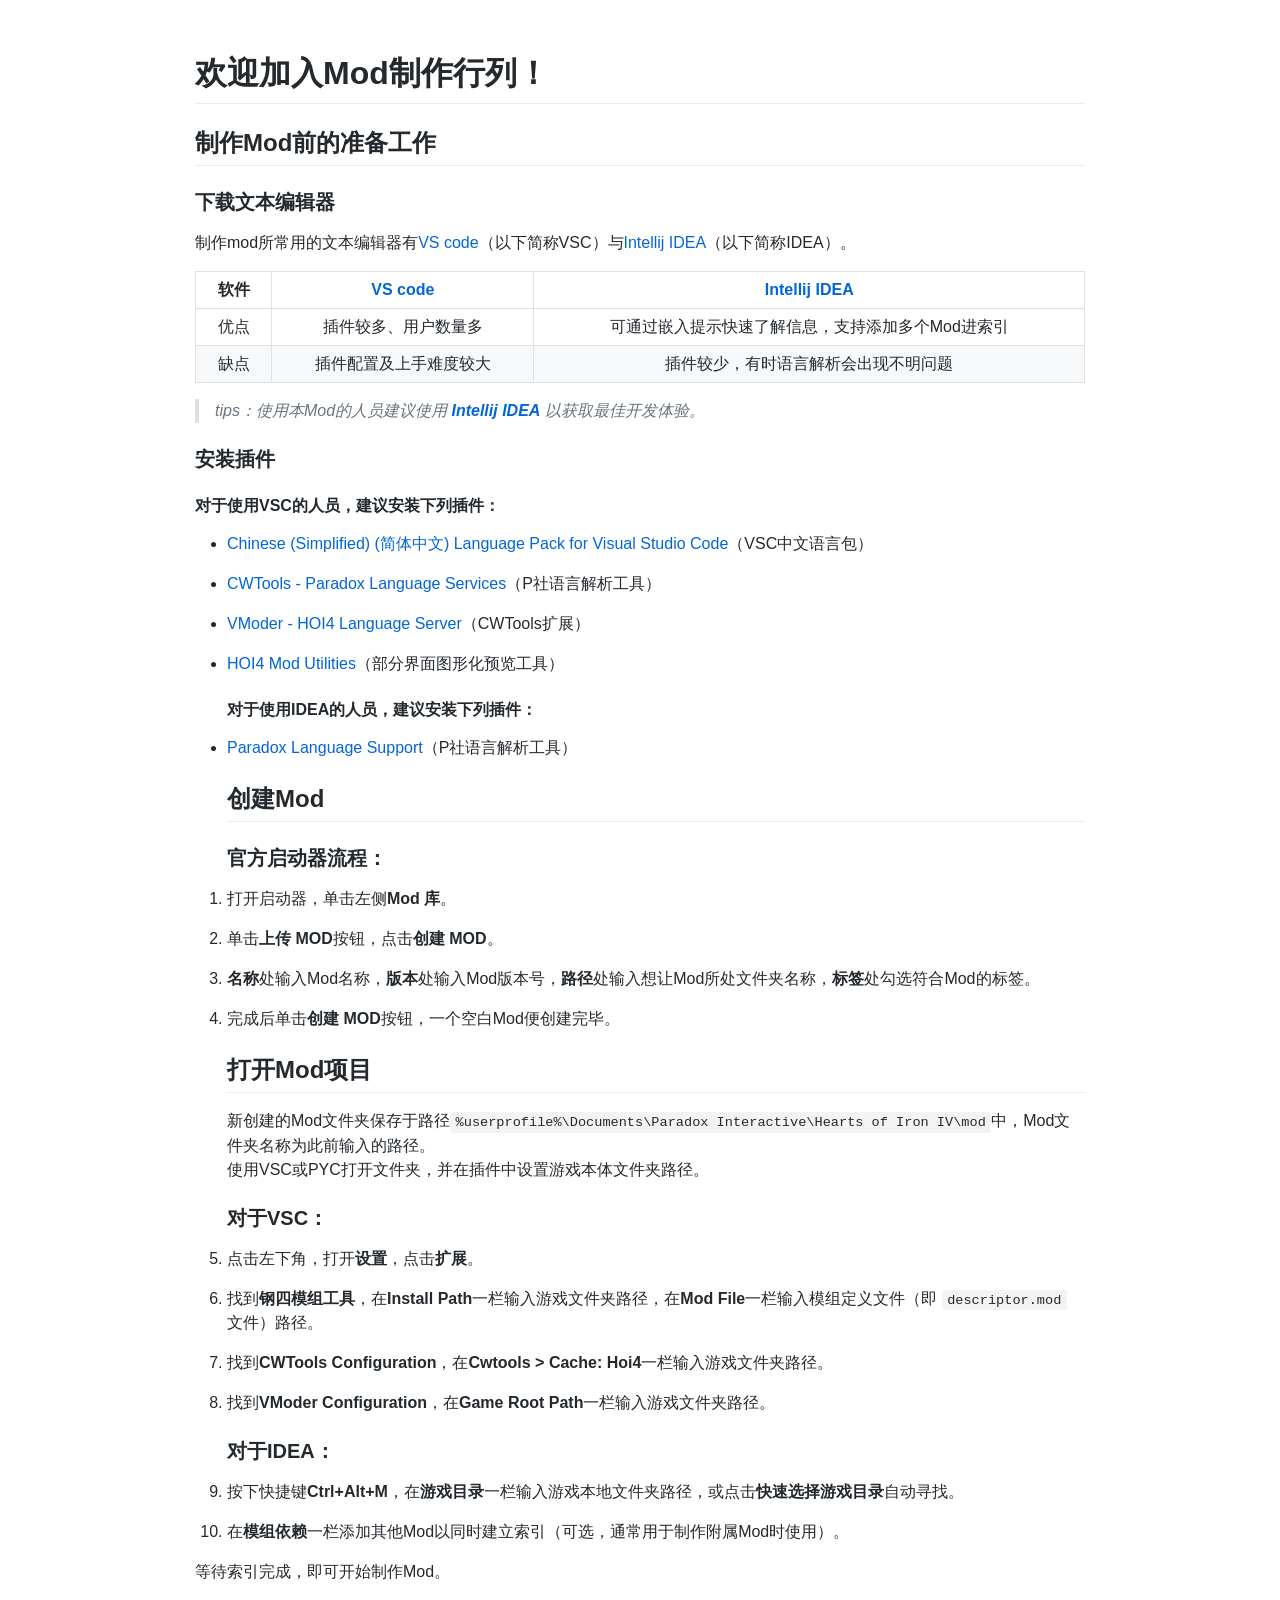
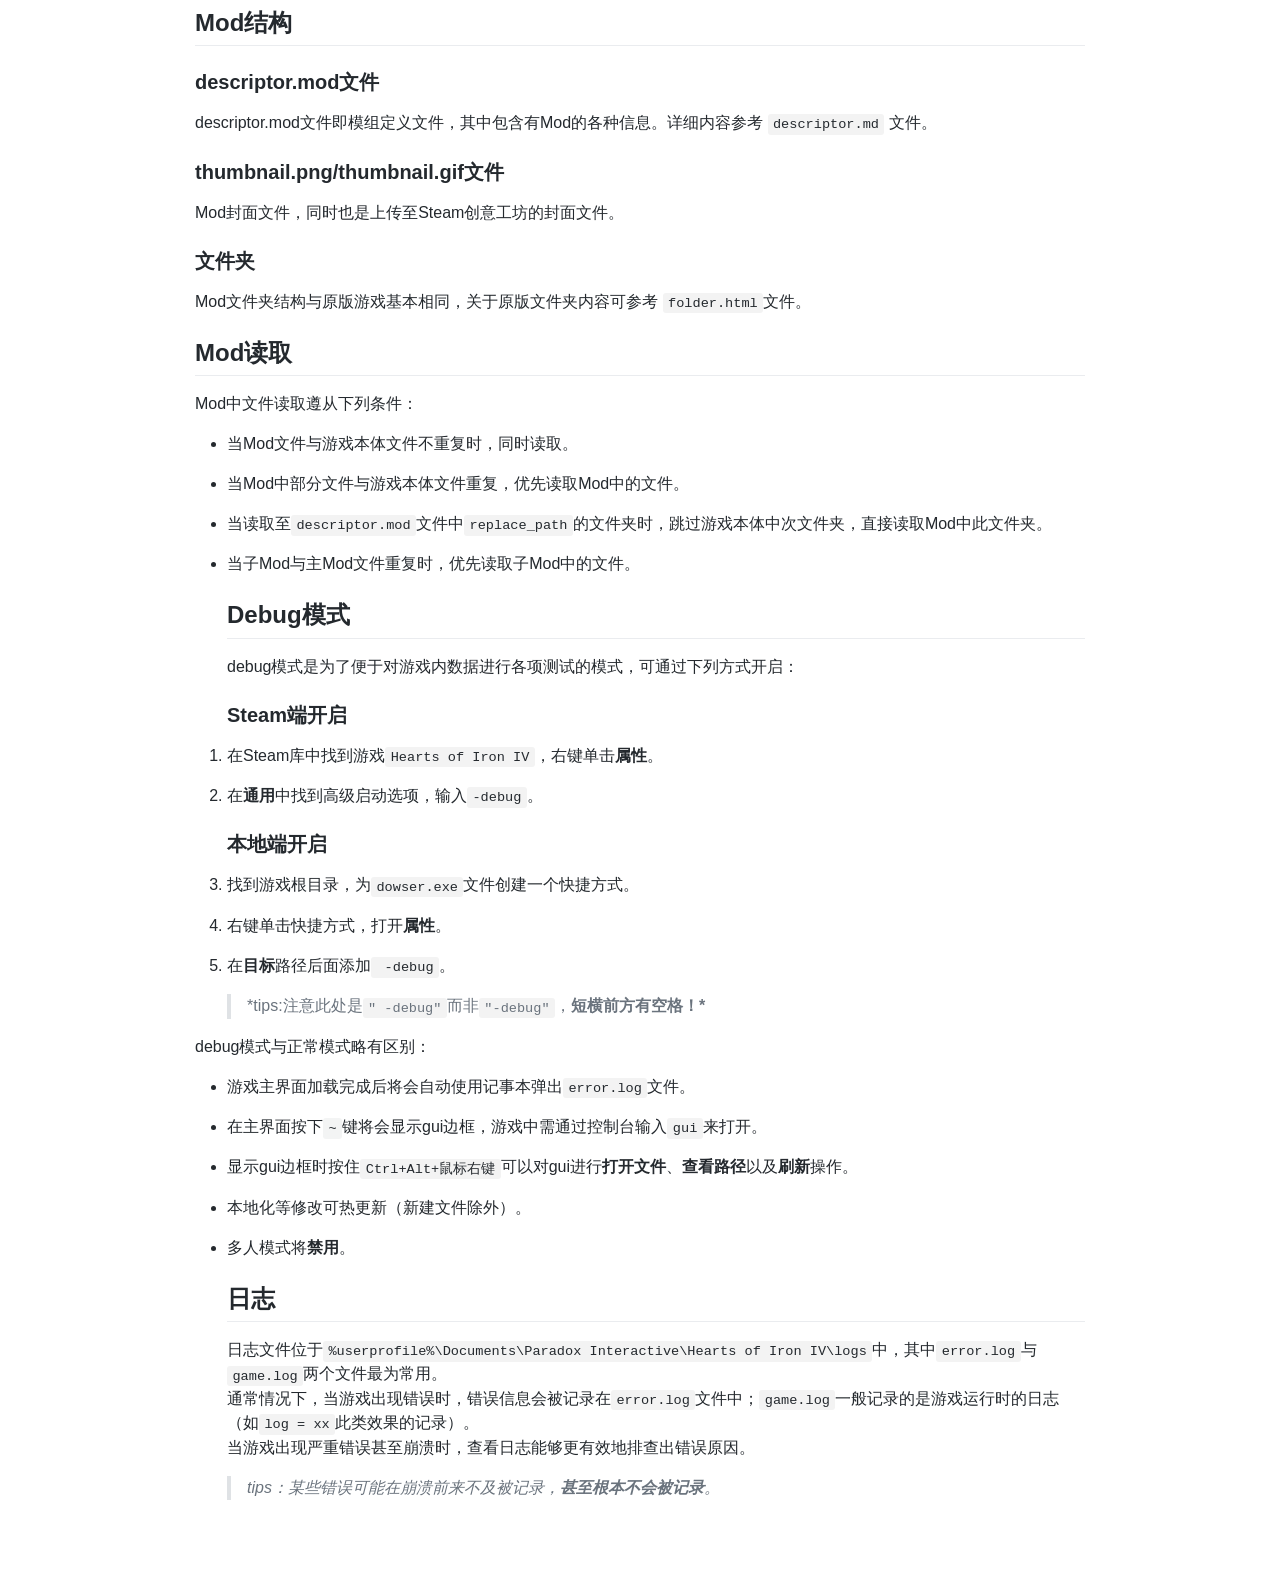
<file: documentation/before_start/index.html>
<!DOCTYPE html>
<html>
<head>
  <meta charset="UTF-8">
  <meta name="viewport" content="width=device-width, initial-scale=1">
  <title>index</title>
  <style>
  @font-face {
  font-family: octicons-link;
  src: url([data-uri]) format('woff');
}

.markdown-body .octicon {
  display: inline-block;
  fill: currentColor;
  vertical-align: text-bottom;
}

.markdown-body .anchor {
  float: left;
  line-height: 1;
  margin-left: -20px;
  padding-right: 4px;
}

.markdown-body .anchor:focus {
  outline: none;
}

.markdown-body h1 .octicon-link,
.markdown-body h2 .octicon-link,
.markdown-body h3 .octicon-link,
.markdown-body h4 .octicon-link,
.markdown-body h5 .octicon-link,
.markdown-body h6 .octicon-link {
  color: #1b1f23;
  vertical-align: middle;
  visibility: hidden;
}

.markdown-body h1:hover .anchor,
.markdown-body h2:hover .anchor,
.markdown-body h3:hover .anchor,
.markdown-body h4:hover .anchor,
.markdown-body h5:hover .anchor,
.markdown-body h6:hover .anchor {
  text-decoration: none;
}

.markdown-body h1:hover .anchor .octicon-link,
.markdown-body h2:hover .anchor .octicon-link,
.markdown-body h3:hover .anchor .octicon-link,
.markdown-body h4:hover .anchor .octicon-link,
.markdown-body h5:hover .anchor .octicon-link,
.markdown-body h6:hover .anchor .octicon-link {
  visibility: visible;
}

.markdown-body {
  -ms-text-size-adjust: 100%;
  -webkit-text-size-adjust: 100%;
  color: #24292e;
  line-height: 1.5;
  font-family: -apple-system,BlinkMacSystemFont,Segoe UI,Helvetica,Arial,sans-serif,Apple Color Emoji,Segoe UI Emoji,Segoe UI Symbol;
  font-size: 16px;
  line-height: 1.5;
  word-wrap: break-word;
}

.markdown-body .pl-c {
  color: #6a737d;
}

.markdown-body .pl-c1,
.markdown-body .pl-s .pl-v {
  color: #005cc5;
}

.markdown-body .pl-e,
.markdown-body .pl-en {
  color: #6f42c1;
}

.markdown-body .pl-s .pl-s1,
.markdown-body .pl-smi {
  color: #24292e;
}

.markdown-body .pl-ent {
  color: #22863a;
}

.markdown-body .pl-k {
  color: #d73a49;
}

.markdown-body .pl-pds,
.markdown-body .pl-s,
.markdown-body .pl-s .pl-pse .pl-s1,
.markdown-body .pl-sr,
.markdown-body .pl-sr .pl-cce,
.markdown-body .pl-sr .pl-sra,
.markdown-body .pl-sr .pl-sre {
  color: #032f62;
}

.markdown-body .pl-smw,
.markdown-body .pl-v {
  color: #e36209;
}

.markdown-body .pl-bu {
  color: #b31d28;
}

.markdown-body .pl-ii {
  background-color: #b31d28;
  color: #fafbfc;
}

.markdown-body .pl-c2 {
  background-color: #d73a49;
  color: #fafbfc;
}

.markdown-body .pl-c2:before {
  content: "^M";
}

.markdown-body .pl-sr .pl-cce {
  color: #22863a;
  font-weight: 700;
}

.markdown-body .pl-ml {
  color: #735c0f;
}

.markdown-body .pl-mh,
.markdown-body .pl-mh .pl-en,
.markdown-body .pl-ms {
  color: #005cc5;
  font-weight: 700;
}

.markdown-body .pl-mi {
  color: #24292e;
  font-style: italic;
}

.markdown-body .pl-mb {
  color: #24292e;
  font-weight: 700;
}

.markdown-body .pl-md {
  background-color: #ffeef0;
  color: #b31d28;
}

.markdown-body .pl-mi1 {
  background-color: #f0fff4;
  color: #22863a;
}

.markdown-body .pl-mc {
  background-color: #ffebda;
  color: #e36209;
}

.markdown-body .pl-mi2 {
  background-color: #005cc5;
  color: #f6f8fa;
}

.markdown-body .pl-mdr {
  color: #6f42c1;
  font-weight: 700;
}

.markdown-body .pl-ba {
  color: #586069;
}

.markdown-body .pl-sg {
  color: #959da5;
}

.markdown-body .pl-corl {
  color: #032f62;
  text-decoration: underline;
}

.markdown-body details {
  display: block;
}

.markdown-body summary {
  display: list-item;
}

.markdown-body a {
  background-color: transparent;
}

.markdown-body a:active,
.markdown-body a:hover {
  outline-width: 0;
}

.markdown-body strong {
  font-weight: inherit;
  font-weight: bolder;
}

.markdown-body h1 {
  font-size: 2em;
  margin: .67em 0;
}

.markdown-body img {
  border-style: none;
}

.markdown-body code,
.markdown-body kbd,
.markdown-body pre {
  font-family: monospace,monospace;
  font-size: 1em;
}

.markdown-body hr {
  box-sizing: content-box;
  height: 0;
  overflow: visible;
}

.markdown-body input {
  font: inherit;
  margin: 0;
}

.markdown-body input {
  overflow: visible;
}

.markdown-body [type=checkbox] {
  box-sizing: border-box;
  padding: 0;
}

.markdown-body * {
  box-sizing: border-box;
}

.markdown-body input {
  font-family: inherit;
  font-size: inherit;
  line-height: inherit;
}

.markdown-body a {
  color: #0366d6;
  text-decoration: none;
}

.markdown-body a:hover {
  text-decoration: underline;
}

.markdown-body strong {
  font-weight: 600;
}

.markdown-body hr {
  background: transparent;
  border: 0;
  border-bottom: 1px solid #dfe2e5;
  height: 0;
  margin: 15px 0;
  overflow: hidden;
}

.markdown-body hr:before {
  content: "";
  display: table;
}

.markdown-body hr:after {
  clear: both;
  content: "";
  display: table;
}

.markdown-body table {
  border-collapse: collapse;
  border-spacing: 0;
}

.markdown-body td,
.markdown-body th {
  padding: 0;
}

.markdown-body details summary {
  cursor: pointer;
}

.markdown-body h1,
.markdown-body h2,
.markdown-body h3,
.markdown-body h4,
.markdown-body h5,
.markdown-body h6 {
  margin-bottom: 0;
  margin-top: 0;
}

.markdown-body h1 {
  font-size: 32px;
}

.markdown-body h1,
.markdown-body h2 {
  font-weight: 600;
}

.markdown-body h2 {
  font-size: 24px;
}

.markdown-body h3 {
  font-size: 20px;
}

.markdown-body h3,
.markdown-body h4 {
  font-weight: 600;
}

.markdown-body h4 {
  font-size: 16px;
}

.markdown-body h5 {
  font-size: 14px;
}

.markdown-body h5,
.markdown-body h6 {
  font-weight: 600;
}

.markdown-body h6 {
  font-size: 12px;
}

.markdown-body p {
  margin-bottom: 10px;
  margin-top: 0;
}

.markdown-body blockquote {
  margin: 0;
}

.markdown-body ol,
.markdown-body ul {
  margin-bottom: 0;
  margin-top: 0;
  padding-left: 0;
}

.markdown-body ol ol,
.markdown-body ul ol {
  list-style-type: lower-roman;
}

.markdown-body ol ol ol,
.markdown-body ol ul ol,
.markdown-body ul ol ol,
.markdown-body ul ul ol {
  list-style-type: lower-alpha;
}

.markdown-body dd {
  margin-left: 0;
}

.markdown-body code,
.markdown-body pre {
  font-family: SFMono-Regular,Consolas,Liberation Mono,Menlo,Courier,monospace;
  font-size: 12px;
}

.markdown-body pre {
  margin-bottom: 0;
  margin-top: 0;
}

.markdown-body input::-webkit-inner-spin-button,
.markdown-body input::-webkit-outer-spin-button {
  -webkit-appearance: none;
  appearance: none;
  margin: 0;
}

.markdown-body .border {
  border: 1px solid #e1e4e8!important;
}

.markdown-body .border-0 {
  border: 0!important;
}

.markdown-body .border-bottom {
  border-bottom: 1px solid #e1e4e8!important;
}

.markdown-body .rounded-1 {
  border-radius: 3px!important;
}

.markdown-body .bg-white {
  background-color: #fff!important;
}

.markdown-body .bg-gray-light {
  background-color: #fafbfc!important;
}

.markdown-body .text-gray-light {
  color: #6a737d!important;
}

.markdown-body .mb-0 {
  margin-bottom: 0!important;
}

.markdown-body .my-2 {
  margin-bottom: 8px!important;
  margin-top: 8px!important;
}

.markdown-body .pl-0 {
  padding-left: 0!important;
}

.markdown-body .py-0 {
  padding-bottom: 0!important;
  padding-top: 0!important;
}

.markdown-body .pl-1 {
  padding-left: 4px!important;
}

.markdown-body .pl-2 {
  padding-left: 8px!important;
}

.markdown-body .py-2 {
  padding-bottom: 8px!important;
  padding-top: 8px!important;
}

.markdown-body .pl-3,
.markdown-body .px-3 {
  padding-left: 16px!important;
}

.markdown-body .px-3 {
  padding-right: 16px!important;
}

.markdown-body .pl-4 {
  padding-left: 24px!important;
}

.markdown-body .pl-5 {
  padding-left: 32px!important;
}

.markdown-body .pl-6 {
  padding-left: 40px!important;
}

.markdown-body .f6 {
  font-size: 12px!important;
}

.markdown-body .lh-condensed {
  line-height: 1.25!important;
}

.markdown-body .text-bold {
  font-weight: 600!important;
}

.markdown-body:before {
  content: "";
  display: table;
}

.markdown-body:after {
  clear: both;
  content: "";
  display: table;
}

.markdown-body>:first-child {
  margin-top: 0!important;
}

.markdown-body>:last-child {
  margin-bottom: 0!important;
}

.markdown-body a:not([href]) {
  color: inherit;
  text-decoration: none;
}

.markdown-body blockquote,
.markdown-body dl,
.markdown-body ol,
.markdown-body p,
.markdown-body pre,
.markdown-body table,
.markdown-body ul {
  margin-bottom: 16px;
  margin-top: 0;
}

.markdown-body hr {
  background-color: #e1e4e8;
  border: 0;
  height: .25em;
  margin: 24px 0;
  padding: 0;
}

.markdown-body blockquote {
  border-left: .25em solid #dfe2e5;
  color: #6a737d;
  padding: 0 1em;
}

.markdown-body blockquote>:first-child {
  margin-top: 0;
}

.markdown-body blockquote>:last-child {
  margin-bottom: 0;
}

.markdown-body kbd {
  background-color: #fafbfc;
  border: 1px solid #c6cbd1;
  border-bottom-color: #959da5;
  border-radius: 3px;
  box-shadow: inset 0 -1px 0 #959da5;
  color: #444d56;
  display: inline-block;
  font-size: 11px;
  line-height: 10px;
  padding: 3px 5px;
  vertical-align: middle;
}

.markdown-body h1,
.markdown-body h2,
.markdown-body h3,
.markdown-body h4,
.markdown-body h5,
.markdown-body h6 {
  font-weight: 600;
  line-height: 1.25;
  margin-bottom: 16px;
  margin-top: 24px;
}

.markdown-body h1 {
  font-size: 2em;
}

.markdown-body h1,
.markdown-body h2 {
  border-bottom: 1px solid #eaecef;
  padding-bottom: .3em;
}

.markdown-body h2 {
  font-size: 1.5em;
}

.markdown-body h3 {
  font-size: 1.25em;
}

.markdown-body h4 {
  font-size: 1em;
}

.markdown-body h5 {
  font-size: .875em;
}

.markdown-body h6 {
  color: #6a737d;
  font-size: .85em;
}

.markdown-body ol,
.markdown-body ul {
  padding-left: 2em;
}

.markdown-body ol ol,
.markdown-body ol ul,
.markdown-body ul ol,
.markdown-body ul ul {
  margin-bottom: 0;
  margin-top: 0;
}

.markdown-body li {
  word-wrap: break-all;
}

.markdown-body li>p {
  margin-top: 16px;
}

.markdown-body li+li {
  margin-top: .25em;
}

.markdown-body dl {
  padding: 0;
}

.markdown-body dl dt {
  font-size: 1em;
  font-style: italic;
  font-weight: 600;
  margin-top: 16px;
  padding: 0;
}

.markdown-body dl dd {
  margin-bottom: 16px;
  padding: 0 16px;
}

.markdown-body table {
  display: block;
  overflow: auto;
  width: 100%;
}

.markdown-body table th {
  font-weight: 600;
}

.markdown-body table td,
.markdown-body table th {
  border: 1px solid #dfe2e5;
  padding: 6px 13px;
}

.markdown-body table tr {
  background-color: #fff;
  border-top: 1px solid #c6cbd1;
}

.markdown-body table tr:nth-child(2n) {
  background-color: #f6f8fa;
}

.markdown-body img {
  background-color: #fff;
  box-sizing: content-box;
  max-width: 100%;
}

.markdown-body img[align=right] {
  padding-left: 20px;
}

.markdown-body img[align=left] {
  padding-right: 20px;
}

.markdown-body code {
  background-color: rgba(27,31,35,.05);
  border-radius: 3px;
  font-size: 85%;
  margin: 0;
  padding: .2em .4em;
}

.markdown-body pre {
  word-wrap: normal;
}

.markdown-body pre>code {
  background: transparent;
  border: 0;
  font-size: 100%;
  margin: 0;
  padding: 0;
  white-space: pre;
  word-break: normal;
}

.markdown-body .highlight {
  margin-bottom: 16px;
}

.markdown-body .highlight pre {
  margin-bottom: 0;
  word-break: normal;
}

.markdown-body .highlight pre,
.markdown-body pre {
  background-color: #f6f8fa;
  border-radius: 3px;
  font-size: 85%;
  line-height: 1.45;
  overflow: auto;
  padding: 16px;
}

.markdown-body pre code {
  background-color: transparent;
  border: 0;
  display: inline;
  line-height: inherit;
  margin: 0;
  max-width: auto;
  overflow: visible;
  padding: 0;
  word-wrap: normal;
}

.markdown-body .commit-tease-sha {
  color: #444d56;
  display: inline-block;
  font-family: SFMono-Regular,Consolas,Liberation Mono,Menlo,Courier,monospace;
  font-size: 90%;
}

.markdown-body .blob-wrapper {
  border-bottom-left-radius: 3px;
  border-bottom-right-radius: 3px;
  overflow-x: auto;
  overflow-y: hidden;
}

.markdown-body .blob-wrapper-embedded {
  max-height: 240px;
  overflow-y: auto;
}

.markdown-body .blob-num {
  -moz-user-select: none;
  -ms-user-select: none;
  -webkit-user-select: none;
  color: rgba(27,31,35,.3);
  cursor: pointer;
  font-family: SFMono-Regular,Consolas,Liberation Mono,Menlo,Courier,monospace;
  font-size: 12px;
  line-height: 20px;
  min-width: 50px;
  padding-left: 10px;
  padding-right: 10px;
  text-align: right;
  user-select: none;
  vertical-align: top;
  white-space: nowrap;
  width: 1%;
}

.markdown-body .blob-num:hover {
  color: rgba(27,31,35,.6);
}

.markdown-body .blob-num:before {
  content: attr(data-line-number);
}

.markdown-body .blob-code {
  line-height: 20px;
  padding-left: 10px;
  padding-right: 10px;
  position: relative;
  vertical-align: top;
}

.markdown-body .blob-code-inner {
  color: #24292e;
  font-family: SFMono-Regular,Consolas,Liberation Mono,Menlo,Courier,monospace;
  font-size: 12px;
  overflow: visible;
  white-space: pre;
  word-wrap: normal;
}

.markdown-body .pl-token.active,
.markdown-body .pl-token:hover {
  background: #ffea7f;
  cursor: pointer;
}

.markdown-body kbd {
  background-color: #fafbfc;
  border: 1px solid #d1d5da;
  border-bottom-color: #c6cbd1;
  border-radius: 3px;
  box-shadow: inset 0 -1px 0 #c6cbd1;
  color: #444d56;
  display: inline-block;
  font: 11px SFMono-Regular,Consolas,Liberation Mono,Menlo,Courier,monospace;
  line-height: 10px;
  padding: 3px 5px;
  vertical-align: middle;
}

.markdown-body :checked+.radio-label {
  border-color: #0366d6;
  position: relative;
  z-index: 1;
}

.markdown-body .tab-size[data-tab-size="1"] {
  -moz-tab-size: 1;
  tab-size: 1;
}

.markdown-body .tab-size[data-tab-size="2"] {
  -moz-tab-size: 2;
  tab-size: 2;
}

.markdown-body .tab-size[data-tab-size="3"] {
  -moz-tab-size: 3;
  tab-size: 3;
}

.markdown-body .tab-size[data-tab-size="4"] {
  -moz-tab-size: 4;
  tab-size: 4;
}

.markdown-body .tab-size[data-tab-size="5"] {
  -moz-tab-size: 5;
  tab-size: 5;
}

.markdown-body .tab-size[data-tab-size="6"] {
  -moz-tab-size: 6;
  tab-size: 6;
}

.markdown-body .tab-size[data-tab-size="7"] {
  -moz-tab-size: 7;
  tab-size: 7;
}

.markdown-body .tab-size[data-tab-size="8"] {
  -moz-tab-size: 8;
  tab-size: 8;
}

.markdown-body .tab-size[data-tab-size="9"] {
  -moz-tab-size: 9;
  tab-size: 9;
}

.markdown-body .tab-size[data-tab-size="10"] {
  -moz-tab-size: 10;
  tab-size: 10;
}

.markdown-body .tab-size[data-tab-size="11"] {
  -moz-tab-size: 11;
  tab-size: 11;
}

.markdown-body .tab-size[data-tab-size="12"] {
  -moz-tab-size: 12;
  tab-size: 12;
}

.markdown-body .task-list-item {
  list-style-type: none;
}

.markdown-body .task-list-item+.task-list-item {
  margin-top: 3px;
}

.markdown-body .task-list-item input {
  margin: 0 .2em .25em -1.6em;
  vertical-align: middle;
}

.markdown-body hr {
  border-bottom-color: #eee;
}

.markdown-body .pl-0 {
  padding-left: 0!important;
}

.markdown-body .pl-1 {
  padding-left: 4px!important;
}

.markdown-body .pl-2 {
  padding-left: 8px!important;
}

.markdown-body .pl-3 {
  padding-left: 16px!important;
}

.markdown-body .pl-4 {
  padding-left: 24px!important;
}

.markdown-body .pl-5 {
  padding-left: 32px!important;
}

.markdown-body .pl-6 {
  padding-left: 40px!important;
}

.markdown-body .pl-7 {
  padding-left: 48px!important;
}

.markdown-body .pl-8 {
  padding-left: 64px!important;
}

.markdown-body .pl-9 {
  padding-left: 80px!important;
}

.markdown-body .pl-10 {
  padding-left: 96px!important;
}

.markdown-body .pl-11 {
  padding-left: 112px!important;
}

.markdown-body .pl-12 {
  padding-left: 128px!important;
}

  </style>
  <style>
  /**
 * prism.js default theme for JavaScript, CSS and HTML
 * Based on dabblet (http://dabblet.com)
 * @author Lea Verou
 */

code[class*="language-"],
pre[class*="language-"] {
	color: black;
	background: none;
	text-shadow: 0 1px white;
	font-family: Consolas, Monaco, 'Andale Mono', 'Ubuntu Mono', monospace;
	font-size: 1em;
	text-align: left;
	white-space: pre;
	word-spacing: normal;
	word-break: normal;
	word-wrap: normal;
	line-height: 1.5;

	-moz-tab-size: 4;
	-o-tab-size: 4;
	tab-size: 4;

	-webkit-hyphens: none;
	-moz-hyphens: none;
	-ms-hyphens: none;
	hyphens: none;
}

pre[class*="language-"]::-moz-selection, pre[class*="language-"] ::-moz-selection,
code[class*="language-"]::-moz-selection, code[class*="language-"] ::-moz-selection {
	text-shadow: none;
	background: #b3d4fc;
}

pre[class*="language-"]::selection, pre[class*="language-"] ::selection,
code[class*="language-"]::selection, code[class*="language-"] ::selection {
	text-shadow: none;
	background: #b3d4fc;
}

@media print {
	code[class*="language-"],
	pre[class*="language-"] {
		text-shadow: none;
	}
}

/* Code blocks */
pre[class*="language-"] {
	padding: 1em;
	margin: .5em 0;
	overflow: auto;
}

:not(pre) > code[class*="language-"],
pre[class*="language-"] {
	background: #f5f2f0;
}

/* Inline code */
:not(pre) > code[class*="language-"] {
	padding: .1em;
	border-radius: .3em;
	white-space: normal;
}

.token.comment,
.token.prolog,
.token.doctype,
.token.cdata {
	color: slategray;
}

.token.punctuation {
	color: #999;
}

.token.namespace {
	opacity: .7;
}

.token.property,
.token.tag,
.token.boolean,
.token.number,
.token.constant,
.token.symbol,
.token.deleted {
	color: #905;
}

.token.selector,
.token.attr-name,
.token.string,
.token.char,
.token.builtin,
.token.inserted {
	color: #690;
}

.token.operator,
.token.entity,
.token.url,
.language-css .token.string,
.style .token.string {
	color: #9a6e3a;
	/* This background color was intended by the author of this theme. */
	background: hsla(0, 0%, 100%, .5);
}

.token.atrule,
.token.attr-value,
.token.keyword {
	color: #07a;
}

.token.function,
.token.class-name {
	color: #DD4A68;
}

.token.regex,
.token.important,
.token.variable {
	color: #e90;
}

.token.important,
.token.bold {
	font-weight: bold;
}
.token.italic {
	font-style: italic;
}

.token.entity {
	cursor: help;
}

  </style>
  <style>
  
  </style>
  <style>
    .markdown-body {
      font-family: -apple-system,Segoe UI,Helvetica,Arial,sans-serif,Apple Color Emoji,Segoe UI Emoji;
      box-sizing: border-box;
      min-width: 200px;
      max-width: 980px;
      margin: 0 auto;
      padding: 45px;
    }

    @media not print {
      .markdown-body {
        padding: 45px;
      }

      @media (max-width: 767px) {
        .markdown-body {
          padding: 15px;
        }
      }
    }

    .hf-container {
      color: #24292e;
      line-height: 1.3;
    }

    .markdown-body .highlight pre,
    .markdown-body pre {
      white-space: pre-wrap;
    }
    .markdown-body table {
      display: table;
    }
    .markdown-body img[data-align="center"] {
      display: block;
      margin: 0 auto;
    }
    .markdown-body img[data-align="right"] {
      display: block;
      margin: 0 0 0 auto;
    }
    .markdown-body li.task-list-item {
      list-style-type: none;
    }
    .markdown-body li > [type=checkbox] {
      margin: 0 0 0 -1.3em;
    }
    .markdown-body input[type="checkbox"] ~ p {
      margin-top: 0;
      display: inline-block;
    }
    .markdown-body ol ol,
    .markdown-body ul ol {
      list-style-type: decimal;
    }
    .markdown-body ol ol ol,
    .markdown-body ol ul ol,
    .markdown-body ul ol ol,
    .markdown-body ul ul ol {
      list-style-type: decimal;
    }
  </style>
  <style>.markdown-body a.footnote-ref {
  text-decoration: none;
}

.footnotes {
  font-size: .85em;
  opacity: .8;
}

.footnotes li[role="doc-endnote"] {
  position: relative;
}

.footnotes .footnote-back {
  position: absolute;
  font-family: initial;
  top: .2em;
  right: 1em;
  text-decoration: none;
}

.inline-math.invalid,
.multiple-math.invalid {
  color: rgb(255, 105, 105);
}

.toc-container {
  width: 100%;
}

.toc-container .toc-title {
  font-weight: 700;
  font-size: 1.2em;
  margin-bottom: 0;
}

.toc-container li,
.toc-container ul,
.toc-container ul li {
  list-style: none !important;
}

.toc-container > ul {
  padding-left: 0;
}

.toc-container ul li span {
  display : flex;
}

.toc-container ul li span a {
  color: inherit;
  text-decoration: none;
}
.toc-container ul li span a:hover {
  color: inherit;
  text-decoration: none;
}

.toc-container ul li span span.dots {
  flex: 1;
  height: 0.65em;
  margin: 0 10px;
  border-bottom: 2px dotted black;
}
</style>
  
  
</head>
<body>
  <article class="markdown-body"><h1 class="atx" id="欢迎加入mod制作行列！">欢迎加入Mod制作行列！</h1>
<h2 class="atx" id="制作mod前的准备工作">制作Mod前的准备工作</h2>
<h3 class="atx" id="下载文本编辑器">下载文本编辑器</h3>
<p>制作mod所常用的文本编辑器有<a title="点击前往官网" href="https://code.visualstudio.com">VS code</a>（以下简称VSC）与<a title="点击前往官网" href="https://www.jetbrains.com/zh-cn/pycharm">Intellij IDEA</a>（以下简称IDEA）。</p>
<table>
<thead>
<tr>
<th align="center">软件</th>
<th align="center"><a title="点击前往官网" href="https://code.visualstudio.com">VS code</a></th>
<th align="center"><a title="点击前往官网" href="https://www.jetbrains.com/zh-cn/idea/">Intellij IDEA</a></th>
</tr>
</thead>
<tbody><tr>
<td align="center">优点</td>
<td align="center">插件较多、用户数量多</td>
<td align="center">可通过嵌入提示快速了解信息，支持添加多个Mod进索引</td>
</tr>
<tr>
<td align="center">缺点</td>
<td align="center">插件配置及上手难度较大</td>
<td align="center">插件较少，有时语言解析会出现不明问题</td>
</tr>
</tbody></table>
<blockquote>
<p><em>tips：使用本Mod的人员建议使用 <strong><a title="点击前往官网" href="https://www.jetbrains.com/zh-cn/idea/">Intellij IDEA</a></strong> 以获取最佳开发体验。</em></p>
</blockquote>
<h3 class="atx" id="安装插件">安装插件</h3>
<h4 class="atx" id="对于使用vsc的人员，建议安装下列插件：">对于使用VSC的人员，建议安装下列插件：</h4>
<ul>
<li><p><a title="点击前往插件页面" href="https://marketplace.visualstudio.com/items?itemName=MS-CEINTL.vscode-language-pack-zh-hans">Chinese (Simplified) (简体中文) Language Pack for Visual Studio Code</a>（VSC中文语言包）</p>
</li>
<li><p><a title="点击前往插件页面" href="https://marketplace.visualstudio.com/items?itemName=tboby.cwtools-vscode">CWTools - Paradox Language Services</a>（P社语言解析工具）</p>
</li>
<li><p><a title="点击前往插件页面" href="https://marketplace.visualstudio.com/items?itemName=textGamex.VModer">VModer - HOI4 Language Server</a>（CWTools扩展）</p>
</li>
<li><p><a title="点击前往插件页面" href="https://marketplace.visualstudio.com/items?itemName=Chaofan.hoi4modutilities">HOI4 Mod Utilities</a>（部分界面图形化预览工具）</p>
<h4 class="atx" id="对于使用idea的人员，建议安装下列插件：">对于使用IDEA的人员，建议安装下列插件：</h4>
</li>
<li><p><a title="点击前往插件页面" href="https://plugins.jetbrains.com/plugin/16825-paradox-language-support">Paradox Language Support</a>（P社语言解析工具）</p>
<h2 class="atx" id="创建mod">创建Mod</h2>
<h3 class="atx" id="官方启动器流程：">官方启动器流程：</h3>
</li>
</ul>
<ol>
<li><p>打开启动器，单击左侧<strong>Mod 库</strong>。</p>
</li>
<li><p>单击<strong>上传 MOD</strong>按钮，点击<strong>创建 MOD</strong>。</p>
</li>
<li><p><strong>名称</strong>处输入Mod名称，<strong>版本</strong>处输入Mod版本号，<strong>路径</strong>处输入想让Mod所处文件夹名称，<strong>标签</strong>处勾选符合Mod的标签。</p>
</li>
<li><p>完成后单击<strong>创建 MOD</strong>按钮，一个空白Mod便创建完毕。</p>
<h2 class="atx" id="打开mod项目">打开Mod项目</h2>
<p>新创建的Mod文件夹保存于路径<code>%userprofile%\Documents\Paradox Interactive\Hearts of Iron IV\mod</code>中，Mod文件夹名称为此前输入的路径。<br>使用VSC或PYC打开文件夹，并在插件中设置游戏本体文件夹路径。</p>
<h3 class="atx" id="对于vsc：">对于VSC：</h3>
</li>
<li><p>点击左下角，打开<strong>设置</strong>，点击<strong>扩展</strong>。</p>
</li>
<li><p>找到<strong>钢四模组工具</strong>，在<strong>Install Path</strong>一栏输入游戏文件夹路径，在<strong>Mod File</strong>一栏输入模组定义文件（即 <code>descriptor.mod</code> 文件）路径。</p>
</li>
<li><p>找到<strong>CWTools Configuration</strong>，在<strong>Cwtools &gt; Cache: Hoi4</strong>一栏输入游戏文件夹路径。</p>
</li>
<li><p>找到<strong>VModer Configuration</strong>，在<strong>Game Root Path</strong>一栏输入游戏文件夹路径。</p>
<h3 class="atx" id="对于idea：">对于IDEA：</h3>
</li>
<li><p>按下快捷键<strong>Ctrl+Alt+M</strong>，在<strong>游戏目录</strong>一栏输入游戏本地文件夹路径，或点击<strong>快速选择游戏目录</strong>自动寻找。</p>
</li>
<li><p>在<strong>模组依赖</strong>一栏添加其他Mod以同时建立索引（可选，通常用于制作附属Mod时使用）。</p>
</li>
</ol>
<p>等待索引完成，即可开始制作Mod。</p>
<h2 class="atx" id="mod结构">Mod结构</h2>
<h3 class="atx" id="descriptormod文件">descriptor.mod文件</h3>
<p>descriptor.mod文件即模组定义文件，其中包含有Mod的各种信息。详细内容参考 <code>descriptor.md</code> 文件。</p>
<h3 class="atx" id="thumbnailpngthumbnailgif文件">thumbnail.png/thumbnail.gif文件</h3>
<p>Mod封面文件，同时也是上传至Steam创意工坊的封面文件。</p>
<h3 class="atx" id="文件夹">文件夹</h3>
<p>Mod文件夹结构与原版游戏基本相同，关于原版文件夹内容可参考 <code>folder.html</code>文件。</p>
<h2 class="atx" id="mod读取">Mod读取</h2>
<p>Mod中文件读取遵从下列条件：</p>
<ul>
<li><p>当Mod文件与游戏本体文件不重复时，同时读取。</p>
</li>
<li><p>当Mod中部分文件与游戏本体文件重复，优先读取Mod中的文件。</p>
</li>
<li><p>当读取至<code>descriptor.mod</code>文件中<code>replace_path</code>的文件夹时，跳过游戏本体中次文件夹，直接读取Mod中此文件夹。</p>
</li>
<li><p>当子Mod与主Mod文件重复时，优先读取子Mod中的文件。</p>
<h2 class="atx" id="debug模式">Debug模式</h2>
<p>debug模式是为了便于对游戏内数据进行各项测试的模式，可通过下列方式开启：</p>
<h3 class="atx" id="steam端开启">Steam端开启</h3>
</li>
</ul>
<ol>
<li><p>在Steam库中找到游戏<code>Hearts of Iron IV</code>，右键单击<strong>属性</strong>。</p>
</li>
<li><p>在<strong>通用</strong>中找到高级启动选项，输入<code>-debug</code>。</p>
<h3 class="atx" id="本地端开启">本地端开启</h3>
</li>
<li><p>找到游戏根目录，为<code>dowser.exe</code>文件创建一个快捷方式。</p>
</li>
<li><p>右键单击快捷方式，打开<strong>属性</strong>。</p>
</li>
<li><p>在<strong>目标</strong>路径后面添加<code> -debug</code>。</p>
<blockquote>
<p>*tips:注意此处是<code>" -debug"</code>而非<code>"-debug"</code>，<strong>短横前方有空格！*</strong></p>
</blockquote>
</li>
</ol>
<p>debug模式与正常模式略有区别：</p>
<ul>
<li><p>游戏主界面加载完成后将会自动使用记事本弹出<code>error.log</code>文件。</p>
</li>
<li><p>在主界面按下<code>~</code>键将会显示gui边框，游戏中需通过控制台输入<code>gui</code>来打开。</p>
</li>
<li><p>显示gui边框时按住<code>Ctrl+Alt+鼠标右键</code>可以对gui进行<strong>打开文件</strong>、<strong>查看路径</strong>以及<strong>刷新</strong>操作。</p>
</li>
<li><p>本地化等修改可热更新（新建文件除外）。</p>
</li>
<li><p>多人模式将<strong>禁用</strong>。</p>
<h2 class="atx" id="日志">日志</h2>
<p>日志文件位于<code>%userprofile%\Documents\Paradox Interactive\Hearts of Iron IV\logs</code>中，其中<code>error.log</code>与<code>game.log</code>两个文件最为常用。<br>
通常情况下，当游戏出现错误时，错误信息会被记录在<code>error.log</code>文件中；<code>game.log</code>一般记录的是游戏运行时的日志（如<code>log = xx</code>此类效果的记录）。<br>
当游戏出现严重错误甚至崩溃时，查看日志能够更有效地排查出错误原因。</p>
<blockquote>
<p><em>tips：某些错误可能在崩溃前来不及被记录，<strong>甚至根本不会被记录</strong>。</em></p>
</blockquote>
</li>
</ul>
</article>
  
</body>
</html>
</file>
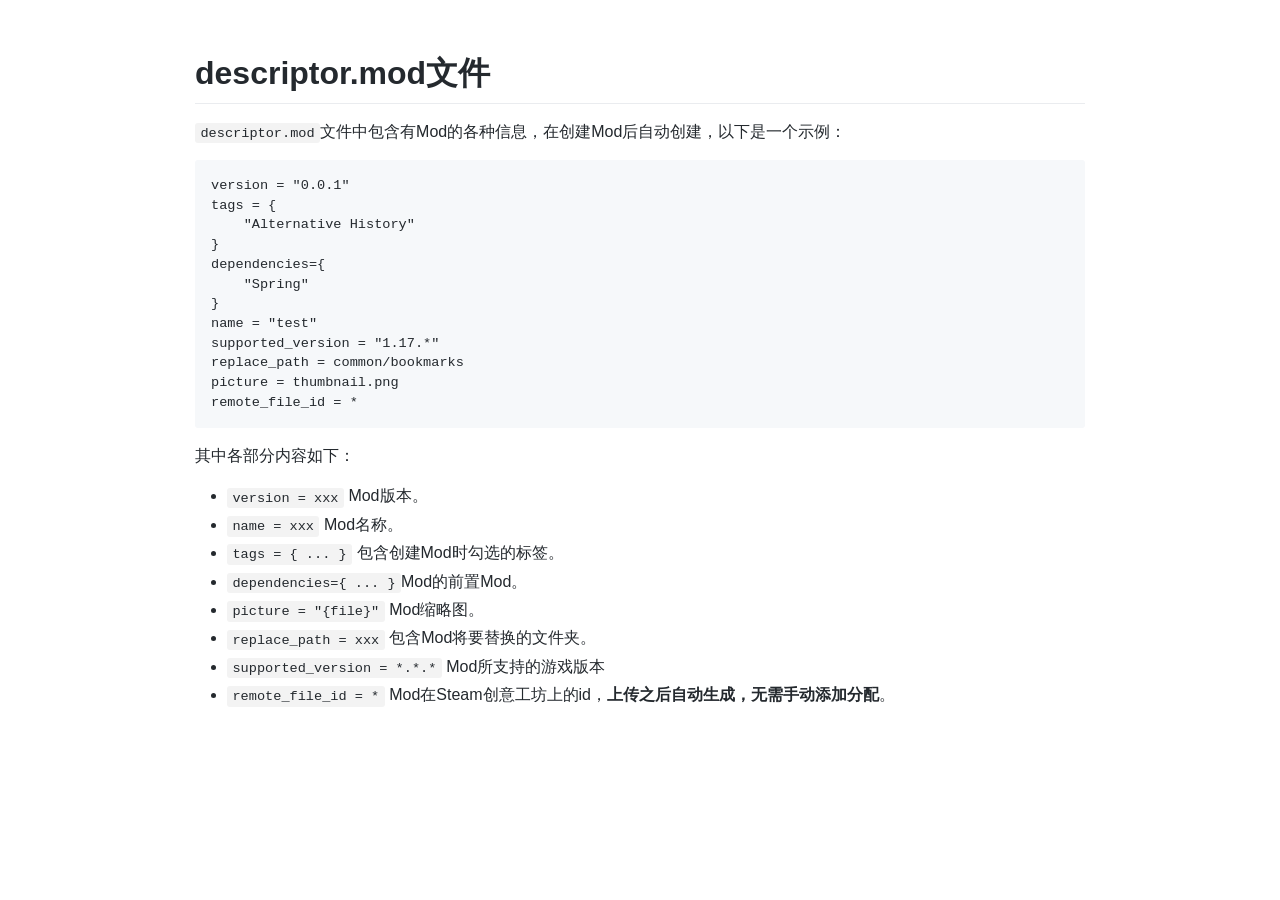
<file: Spring/descriptor/index.html>
<!DOCTYPE html>
<html>
<head>
  <meta charset="UTF-8">
  <meta name="viewport" content="width=device-width, initial-scale=1">
  <title>index</title>
  <link rel="stylesheet" href="markdown-styles.css"  
</head>
<body>
  <article class="markdown-body"><h1 class="atx" id="descriptormod文件">descriptor.mod文件</h1>
<p><code>descriptor.mod</code>文件中包含有Mod的各种信息，在创建Mod后自动创建，以下是一个示例：</p>
<pre><code class="fenced-code-block language-paradox_script">version = "0.0.1"
tags = {
    "Alternative History"
}
dependencies={
    "Spring"
}
name = "test"
supported_version = "1.17.*"
replace_path = common/bookmarks
picture = thumbnail.png
remote_file_id = *</code></pre>
<p>其中各部分内容如下：</p>
<ul>
<li><code>version = xxx</code> Mod版本。</li>
<li><code>name = xxx</code> Mod名称。</li>
<li><code>tags = { ... }</code> 包含创建Mod时勾选的标签。</li>
<li><code>dependencies={ ... }</code>Mod的前置Mod。</li>
<li><code>picture = "{file}"</code> Mod缩略图。</li>
<li><code>replace_path = xxx</code> 包含Mod将要替换的文件夹。</li>
<li><code>supported_version = *.*.*</code> Mod所支持的游戏版本</li>
<li><code>remote_file_id = *</code> Mod在Steam创意工坊上的id，<strong>上传之后自动生成，无需手动添加分配</strong>。</li>
</ul>
</article>
  
</body>
</html>
</file>
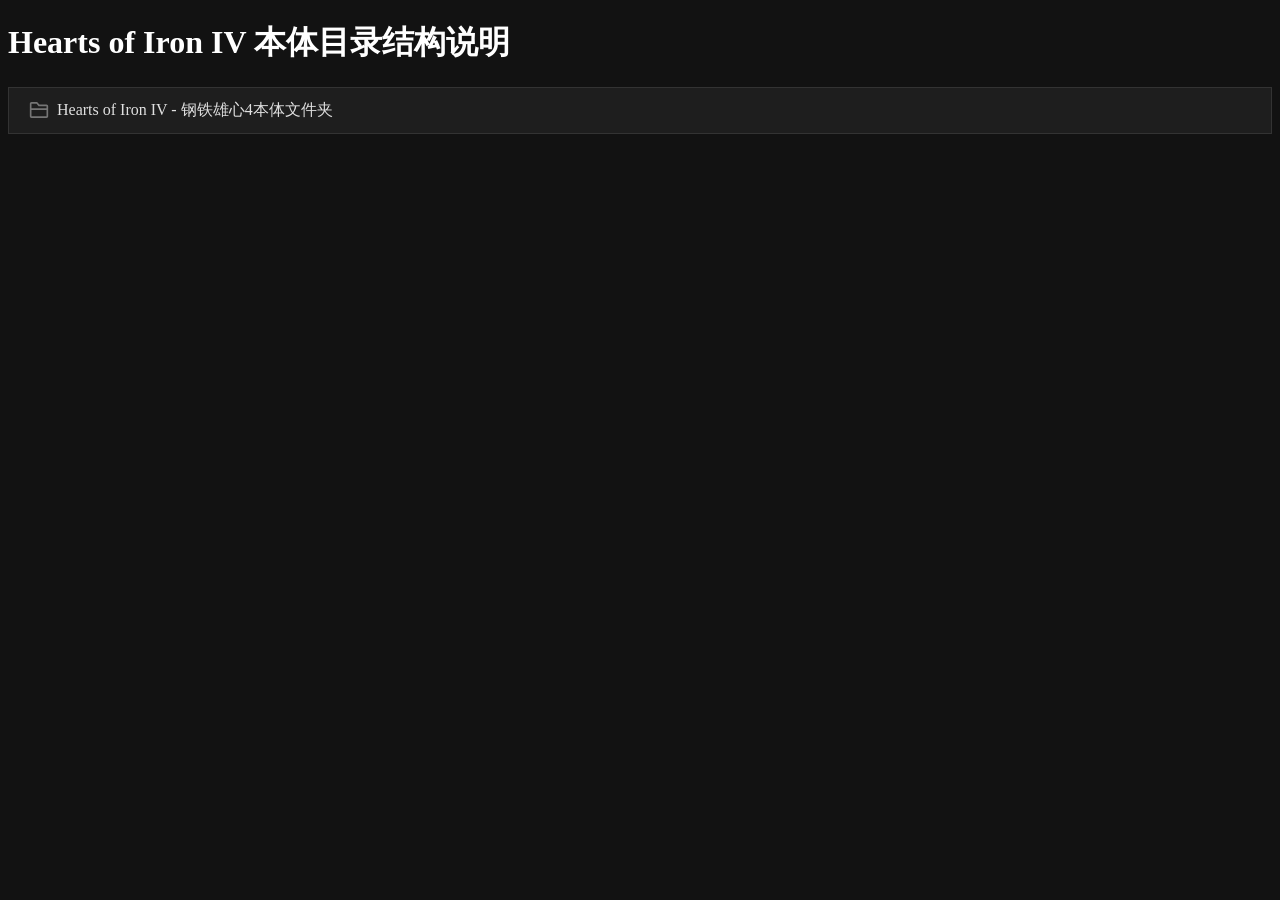
<file: documentation/folders_of_HOI4/folder.html>
<!DOCTYPE html>
<html lang="cn">
<head>
    <meta charset="UTF-8">
    <title>
        Hearts of Iron IV 本体目录结构说明
    </title>
    <link rel="stylesheet" href="styles.css">
</head>
<body>
<h1 class="toc-header" id="hearts-of-iron-iv-本体目录结构说明">
    Hearts of Iron IV 本体目录结构说明
</h1>
<div class="tree" id="folder">
    <details>
        <summary>
            <span class="tree-item">
                Hearts of Iron IV - 钢铁雄心4本体文件夹
            </span>
        </summary>
        <details>
            <summary>
                <span class="tree-item">
                    assets
                </span>
            </summary>
        </details>
        <details>
            <summary>
                <span class="tree-item">
                    browser
                </span>
            </summary>
        </details>
        <details>
            <summary>
                <span class="tree-item">
                    cef - 游戏内置浏览器
                </span>
            </summary>
        </details>
        <details>
            <summary>
                <span class="tree-item">
                    common - 常用文件，包含大量模组制作文件
                </span>
            </summary>
            <details>
                <summary>
                    <span class="tree-item">
                        abilities - 将领技能制作
                    </span>
                </summary>
            </details>
            <details>
                <summary>
                    <span class="tree-item">
                        aces - 飞行员特质（王牌）
                    </span>
                </summary>
            </details>
            <details>
                <summary>
                    <span class="tree-item">
                        ai_areas - AI 地区策略
                    </span>
                </summary>
            </details>
            <details>
                <summary>
                    <span class="tree-item">
                        ai_equipment - AI 装备倾向
                    </span>
                </summary>
            </details>
            <details>
                <summary>
                    <span class="tree-item">
                        ai_focuses - AI 科技倾向
                    </span>
                </summary>
            </details>
            <details>
                <summary>
                    <span class="tree-item">
                        ai_strategy - AI 策略（AI 干什么）
                    </span>
                </summary>
            </details>
            <details>
                <summary>
                    <span class="tree-item">
                        ai_templates - AI 的军队编制（造军队是 AI 策略）
                    </span>
                </summary>
            </details>
            <details>
                <summary>
                    <span class="tree-item">
                        autonomous_states - 傀儡国资质等级设定
                    </span>
                </summary>
            </details>
            <details>
                <summary>
                    <span class="tree-item">
                        bookmarks - AI 国策计划（AI点国策）
                    </span>
                </summary>
            </details>
            <details>
                <summary>
                    <span class="tree-item">
                        ai_strategy_plans - 开始页面中的剧本数量，剧本时间，国家设定等
                    </span>
                </summary>
            </details>
            <details>
                <summary>
                    <span class="tree-item">
                        bop - 权力平衡相关制作
                    </span>
                </summary>
            </details>
            <details>
                <summary>
                    <span class="tree-item">
                        buildings - 建筑相关制作
                    </span>
                </summary>
            </details>
            <details>
                <summary>
                    <span class="tree-item">
                        characters - 任务制作（做将领，领导人等）
                    </span>
                </summary>
            </details>
            <details>
                <summary>
                    <span class="tree-item">
                        continuous_focus - 持续性国策制作
                    </span>
                </summary>
            </details>
            <details>
                <summary>
                    <span class="tree-item">
                        countries - 国家定义（兵模和国家颜色）
                    </span>
                </summary>
            </details>
            <details>
                <summary>
                    <span class="tree-item">
                        country_leader - 国家领导人的特质制作
                    </span>
                </summary>
            </details>
            <details>
                <summary>
                    <span class="tree-item">
                        country_tag_aliases - 国家的别名（可以让两个 tag 指向同一个国家）
                    </span>
                </summary>
            </details>
            <details>
                <summary>
                    <span class="tree-item">
                        country_tags - 国家 tag 定义（国家文件的组成部分）
                    </span>
                </summary>
            </details>
            <details>
                <summary>
                    <span class="tree-item">
                        decisions - 决议制作
                    </span>
                </summary>
                <details>
                    <summary>
                        <span class="tree-item">
                            categories - 决议组
                        </span>
                    </summary>
                </details>
            </details>
            <details>
                <summary>
                    <span class="tree-item">
                        defines - 定义文件
                    </span>
                </summary>
            </details>
            <details>
                <summary>
                    <span class="tree-item">
                        difficulty_settings - 游戏难度设置
                    </span>
                </summary>
            </details>
            <details>
                <summary>
                    <span class="tree-item">
                        dynamic_modifiers - 动态配置，数值由对应变量决定
                    </span>
                </summary>
            </details>
            <details>
                <summary>
                    <span class="tree-item">
                        equipment_groups - 装备组（新版制造商加成）
                    </span>
                </summary>
            </details>
            <details>
                <summary>
                    <span class="tree-item">
                        game_rules - 游戏规则设定
                    </span>
                </summary>
            </details>
            <details>
                <summary>
                    <span class="tree-item">
                        generation - 顾问类型注册
                    </span>
                </summary>
            </details>
            <details>
                <summary>
                    <span class="tree-item">
                        idea_tags - ideas分类，标签（民族精神类，内阁类）
                    </span>
                </summary>
            </details>
            <details>
                <summary>
                    <span class="tree-item">
                        ideas - 民族精神文件
                    </span>
                </summary>
            </details>
            <details>
                <summary>
                    <span class="tree-item">
                        ideologies - 意识形态相关文件
                    </span>
                </summary>
            </details>
            <details>
                <summary>
                    <span class="tree-item">
                        intelligence_agencies - 情报机构相关
                    </span>
                </summary>
            </details>
            <details>
                <summary>
                    <span class="tree-item">
                        intelligences_agency_upgrades - 情报机构升级选项相关
                    </span>
                </summary>
            </details>
            <details>
                <summary>
                    <span class="tree-item">
                        map_models - 地图模式（没啥用，屏幕右下角的那个玩意儿）
                    </span>
                </summary>
            </details>
            <details>
                <summary>
                    <span class="tree-item">
                        models - 玩家勋章
                    </span>
                </summary>
            </details>
            <details>
                <summary>
                    <span class="tree-item">
                        military_industrial_organization - 新版制造商文件
                    </span>
                </summary>
            </details>
            <details>
                <summary>
                    <span class="tree-item">
                        modifier_definitions - 修正定义（允许创建新的修正类型）
                    </span>
                </summary>
            </details>
            <details>
                <summary>
                    <span class="tree-item">
                        modifiers - 全局修正（类似天气，气候，地形之类的）
                    </span>
                </summary>
            </details>
            <details>
                <summary>
                    <span class="tree-item">
                        mtth - 计算 AI 权重（没啥用，wiki 有写）
                    </span>
                </summary>
            </details>
            <details>
                <summary>
                    <span class="tree-item">
                        names - 随机抽名字（特工的名字，飞行员将领的名字）
                    </span>
                </summary>
            </details>
            <details>
                <summary>
                    <span class="tree-item">
                        national_focus - 国策文件
                    </span>
                </summary>
            </details>
            <details>
                <summary>
                    <span class="tree-item">
                        occupation_laws - 占领法案相关
                    </span>
                </summary>
            </details>
            <details>
                <summary>
                    <span class="tree-item">
                        on_actions - 行动（当某情况发生时触发的效果，打个比方就是“开机自启”，开局触发“开始事件”）
                    </span>
                </summary>
            </details>
            <details>
                <summary>
                    <span class="tree-item">
                        operation_phases - 同谋行动相关（需要装备的行动）
                    </span>
                </summary>
            </details>
            <details>
                <summary>
                    <span class="tree-item">
                        operation_tokens - 渗透线人
                    </span>
                </summary>
            </details>
            <details>
                <summary>
                    <span class="tree-item">
                        operations - 特工行动相关（需要满足一定条件的行动）
                    </span>
                </summary>
            </details>
            <details>
                <summary>
                    <span class="tree-item">
                        opinion_modifiers - 外交关系修正
                    </span>
                </summary>
            </details>
            <details>
                <summary>
                    <span class="tree-item">
                        peace_conference - 和平会议相关
                    </span>
                </summary>
            </details>
            <details>
                <summary>
                    <span class="tree-item">
                        profile_backgrounds - 个人资料相关（作用不清楚，可能是背景显示）
                    </span>
                </summary>
            </details>
            <details>
                <summary>
                    <span class="tree-item">
                        profile_pictures - 个人资料相关（作用不清楚，可能是图片显示）
                    </span>
                </summary>
            </details>
            <details>
                <summary>
                    <span class="tree-item">
                        resistance_activity - 抵抗活动（抵抗速度增长到一定程度发生的活动）
                    </span>
                </summary>
            </details>
            <details>
                <summary>
                    <span class="tree-item">
                        resistance_compliance_modifiers - 抵抗活动增长
                    </span>
                </summary>
            </details>
            <details>
                <summary>
                    <span class="tree-item">
                        resources - 战争资源
                    </span>
                </summary>
            </details>
            <details>
                <summary>
                    <span class="tree-item">
                        ribbons - 成就相关（具体作用不清楚）
                    </span>
                </summary>
            </details>
            <details>
                <summary>
                    <span class="tree-item">
                        scorers - 得分（就是那一堆加权计算的分数）
                    </span>
                </summary>
            </details>
            <details>
                <summary>
                    <span class="tree-item">
                        scripted_diplomatic_actions - 预设外交活动
                    </span>
                </summary>
            </details>
            <details>
                <summary>
                    <span class="tree-item">
                        scripted_effects - 预设效果（可以把一长串效果写里面，用到的时候直接引用）
                    </span>
                </summary>
            </details>
            <details>
                <summary>
                    <span class="tree-item">
                        scripted_guis - GUI窗口的后端，高级代码的部分，各种窗口，按钮的效果
                    </span>
                </summary>
            </details>
            <details>
                <summary>
                    <span class="tree-item">
                        scripted_localisation - 预设本地化（可以实现动态本地化等效果）
                    </span>
                </summary>
            </details>
            <details>
                <summary>
                    <span class="tree-item">
                        scripted_triggers - 预设条件（可以把一长串条件写里面，用到的时候直接引用）
                    </span>
                </summary>
            </details>
            <details>
                <summary>
                    <span class="tree-item">
                        state_category - 省份类型文件（农村，城市之类的）
                    </span>
                </summary>
            </details>
            <details>
                <summary>
                    <span class="tree-item">
                        technologies - 科技相关文件
                    </span>
                </summary>
            </details>
            <details>
                <summary>
                    <span class="tree-item">
                        technology_sharing - 科技阵营文件
                    </span>
                </summary>
            </details>
            <details>
                <summary>
                    <span class="tree-item">
                        technology_tags - 科技分类标签文件
                    </span>
                </summary>
            </details>
            <details>
                <summary>
                    <span class="tree-item">
                        terrain - 定义地形和地形修正
                    </span>
                </summary>
            </details>
            <details>
                <summary>
                    <span class="tree-item">
                        timed_activities - 没啥用
                    </span>
                </summary>
            </details>
            <details>
                <summary>
                    <span class="tree-item">
                        unit_leader - 将领特质
                    </span>
                </summary>
            </details>
            <details>
                <summary>
                    <span class="tree-item">
                        unit_models - 军队勋章文件
                    </span>
                </summary>
            </details>
            <details>
                <summary>
                    <span class="tree-item">
                        unit_tags - 军队分类标签
                    </span>
                </summary>
            </details>
            <details>
                <summary>
                    <span class="tree-item">
                        units - 军队名字，装备名字一些的预设
                    </span>
                </summary>
            </details>
            <details>
                <summary>
                    <span class="tree-item">
                        wargods - 战争目标（战争理由）
                    </span>
                </summary>
            </details>
        </details>
        <details>
            <summary>
                <span class="tree-item">
                    dlc - 钢铁雄心Ⅳ DLC 文件
                </span>
            </summary>
        </details>
        <details>
            <summary>
                <span class="tree-item">
                    dlc_metadata
                </span>
            </summary>
        </details>
        <details>
            <summary>
                <span class="tree-item">
                    documentation - 钢铁雄心Ⅳ文档文件，包含大量条件、效果、修正等实用词条
                </span>
            </summary>
        </details>
        <details>
            <summary>
                <span class="tree-item">
                    EmptySteamDepot
                </span>
            </summary>
        </details>
        <details>
            <summary>
                <span class="tree-item">
                    events - 事件文件夹，新闻及普通事件都在这里面定义
                </span>
            </summary>
        </details>
        <details>
            <summary>
                <span class="tree-item">
                    gfx - 美术资源文件夹，包含所有游戏图形资源
                </span>
            </summary>
        </details>
        <details>
            <summary>
                <span class="tree-item">
                    history - 历史文件夹，可定义国家、地块、军队、通用将领顾问
                </span>
            </summary>
        </details>
        <details>
            <summary>
                <span class="tree-item">
                    integrated_dlc - 已集成 DLC 文件
                </span>
            </summary>
        </details>
        <details>
            <summary>
                <span class="tree-item">
                    interface - 页面文件夹，可定义图片图标、GUI 前端、鸣谢名单修改等
                </span>
            </summary>
        </details>
        <details>
            <summary>
                <span class="tree-item">
                    map - 地图文件夹
                </span>
            </summary>
        </details>
        <details>
            <summary>
                <span class="tree-item">
                    music - 音乐包文件夹
                </span>
            </summary>
        </details>
        <details>
            <summary>
                <span class="tree-item">
                    pdx_browser
                </span>
            </summary>
        </details>
        <details>
            <summary>
                <span class="tree-item">
                    pdx_launcher
                </span>
            </summary>
        </details>
        <details>
            <summary>
                <span class="tree-item">
                    pdx_online_assets
                </span>
            </summary>
        </details>
        <details>
            <summary>
                <span class="tree-item">
                    portraits - 随机大众脸肖像定义
                </span>
            </summary>
        </details>
        <details>
            <summary>
                <span class="tree-item">
                    previewer_assets
                </span>
            </summary>
        </details>
        <details>
            <summary>
                <span class="tree-item">
                    script
                </span>
            </summary>
        </details>
        <details>
            <summary>
                <span class="tree-item">
                    steam_settings
                </span>
            </summary>
        </details>
        <details>
            <summary>
                <span class="tree-item">
                    tests
                </span>
            </summary>
        </details>
        <details>
            <summary>
                <span class="tree-item">
                    tools - 工具文件夹，包括一些钢四制作组常用的工具
                </span>
            </summary>
        </details>
        <details>
            <summary>
                <span class="tree-item">
                    tutorial
                </span>
            </summary>
        </details>
        <details>
            <summary>
                <span class="tree-item">
                    tweakergui_assets
                </span>
            </summary>
        </details>
        <details>
            <summary>
                <span class="tree-item">
                    wiki
                </span>
            </summary>
        </details>
    </details>
</div>
</body>
</html>
</file>
<file: Spring/descriptor/markdown-styles.css>
@font-face {
  font-family: octicons-link;
  src: url([data-uri]) format('woff');
}

.markdown-body .octicon {
  display: inline-block;
  fill: currentColor;
  vertical-align: text-bottom;
}

.markdown-body .anchor {
  float: left;
  line-height: 1;
  margin-left: -20px;
  padding-right: 4px;
}

.markdown-body .anchor:focus {
  outline: none;
}

.markdown-body h1 .octicon-link,
.markdown-body h2 .octicon-link,
.markdown-body h3 .octicon-link,
.markdown-body h4 .octicon-link,
.markdown-body h5 .octicon-link,
.markdown-body h6 .octicon-link {
  color: #1b1f23;
  vertical-align: middle;
  visibility: hidden;
}

.markdown-body h1:hover .anchor,
.markdown-body h2:hover .anchor,
.markdown-body h3:hover .anchor,
.markdown-body h4:hover .anchor,
.markdown-body h5:hover .anchor,
.markdown-body h6:hover .anchor {
  text-decoration: none;
}

.markdown-body h1:hover .anchor .octicon-link,
.markdown-body h2:hover .anchor .octicon-link,
.markdown-body h3:hover .anchor .octicon-link,
.markdown-body h4:hover .anchor .octicon-link,
.markdown-body h5:hover .anchor .octicon-link,
.markdown-body h6:hover .anchor .octicon-link {
  visibility: visible;
}

.markdown-body {
  -ms-text-size-adjust: 100%;
  -webkit-text-size-adjust: 100%;
  color: #24292e;
  line-height: 1.5;
  font-family: -apple-system,BlinkMacSystemFont,Segoe UI,Helvetica,Arial,sans-serif,Apple Color Emoji,Segoe UI Emoji,Segoe UI Symbol;
  font-size: 16px;
  line-height: 1.5;
  word-wrap: break-word;
}

.markdown-body .pl-c {
  color: #6a737d;
}

.markdown-body .pl-c1,
.markdown-body .pl-s .pl-v {
  color: #005cc5;
}

.markdown-body .pl-e,
.markdown-body .pl-en {
  color: #6f42c1;
}

.markdown-body .pl-s .pl-s1,
.markdown-body .pl-smi {
  color: #24292e;
}

.markdown-body .pl-ent {
  color: #22863a;
}

.markdown-body .pl-k {
  color: #d73a49;
}

.markdown-body .pl-pds,
.markdown-body .pl-s,
.markdown-body .pl-s .pl-pse .pl-s1,
.markdown-body .pl-sr,
.markdown-body .pl-sr .pl-cce,
.markdown-body .pl-sr .pl-sra,
.markdown-body .pl-sr .pl-sre {
  color: #032f62;
}

.markdown-body .pl-smw,
.markdown-body .pl-v {
  color: #e36209;
}

.markdown-body .pl-bu {
  color: #b31d28;
}

.markdown-body .pl-ii {
  background-color: #b31d28;
  color: #fafbfc;
}

.markdown-body .pl-c2 {
  background-color: #d73a49;
  color: #fafbfc;
}

.markdown-body .pl-c2:before {
  content: "^M";
}

.markdown-body .pl-sr .pl-cce {
  color: #22863a;
  font-weight: 700;
}

.markdown-body .pl-ml {
  color: #735c0f;
}

.markdown-body .pl-mh,
.markdown-body .pl-mh .pl-en,
.markdown-body .pl-ms {
  color: #005cc5;
  font-weight: 700;
}

.markdown-body .pl-mi {
  color: #24292e;
  font-style: italic;
}

.markdown-body .pl-mb {
  color: #24292e;
  font-weight: 700;
}

.markdown-body .pl-md {
  background-color: #ffeef0;
  color: #b31d28;
}

.markdown-body .pl-mi1 {
  background-color: #f0fff4;
  color: #22863a;
}

.markdown-body .pl-mc {
  background-color: #ffebda;
  color: #e36209;
}

.markdown-body .pl-mi2 {
  background-color: #005cc5;
  color: #f6f8fa;
}

.markdown-body .pl-mdr {
  color: #6f42c1;
  font-weight: 700;
}

.markdown-body .pl-ba {
  color: #586069;
}

.markdown-body .pl-sg {
  color: #959da5;
}

.markdown-body .pl-corl {
  color: #032f62;
  text-decoration: underline;
}

.markdown-body details {
  display: block;
}

.markdown-body summary {
  display: list-item;
}

.markdown-body a {
  background-color: transparent;
}

.markdown-body a:active,
.markdown-body a:hover {
  outline-width: 0;
}

.markdown-body strong {
  font-weight: inherit;
  font-weight: bolder;
}

.markdown-body h1 {
  font-size: 2em;
  margin: .67em 0;
}

.markdown-body img {
  border-style: none;
}

.markdown-body code,
.markdown-body kbd,
.markdown-body pre {
  font-family: monospace,monospace;
  font-size: 1em;
}

.markdown-body hr {
  box-sizing: content-box;
  height: 0;
  overflow: visible;
}

.markdown-body input {
  font: inherit;
  margin: 0;
}

.markdown-body input {
  overflow: visible;
}

.markdown-body [type=checkbox] {
  box-sizing: border-box;
  padding: 0;
}

.markdown-body * {
  box-sizing: border-box;
}

.markdown-body input {
  font-family: inherit;
  font-size: inherit;
  line-height: inherit;
}

.markdown-body a {
  color: #0366d6;
  text-decoration: none;
}

.markdown-body a:hover {
  text-decoration: underline;
}

.markdown-body strong {
  font-weight: 600;
}

.markdown-body hr {
  background: transparent;
  border: 0;
  border-bottom: 1px solid #dfe2e5;
  height: 0;
  margin: 15px 0;
  overflow: hidden;
}

.markdown-body hr:before {
  content: "";
  display: table;
}

.markdown-body hr:after {
  clear: both;
  content: "";
  display: table;
}

.markdown-body table {
  border-collapse: collapse;
  border-spacing: 0;
}

.markdown-body td,
.markdown-body th {
  padding: 0;
}

.markdown-body details summary {
  cursor: pointer;
}

.markdown-body h1,
.markdown-body h2,
.markdown-body h3,
.markdown-body h4,
.markdown-body h5,
.markdown-body h6 {
  margin-bottom: 0;
  margin-top: 0;
}

.markdown-body h1 {
  font-size: 32px;
}

.markdown-body h1,
.markdown-body h2 {
  font-weight: 600;
}

.markdown-body h2 {
  font-size: 24px;
}

.markdown-body h3 {
  font-size: 20px;
}

.markdown-body h3,
.markdown-body h4 {
  font-weight: 600;
}

.markdown-body h4 {
  font-size: 16px;
}

.markdown-body h5 {
  font-size: 14px;
}

.markdown-body h5,
.markdown-body h6 {
  font-weight: 600;
}

.markdown-body h6 {
  font-size: 12px;
}

.markdown-body p {
  margin-bottom: 10px;
  margin-top: 0;
}

.markdown-body blockquote {
  margin: 0;
}

.markdown-body ol,
.markdown-body ul {
  margin-bottom: 0;
  margin-top: 0;
  padding-left: 0;
}

.markdown-body ol ol,
.markdown-body ul ol {
  list-style-type: lower-roman;
}

.markdown-body ol ol ol,
.markdown-body ol ul ol,
.markdown-body ul ol ol,
.markdown-body ul ul ol {
  list-style-type: lower-alpha;
}

.markdown-body dd {
  margin-left: 0;
}

.markdown-body code,
.markdown-body pre {
  font-family: SFMono-Regular,Consolas,Liberation Mono,Menlo,Courier,monospace;
  font-size: 12px;
}

.markdown-body pre {
  margin-bottom: 0;
  margin-top: 0;
}

.markdown-body input::-webkit-inner-spin-button,
.markdown-body input::-webkit-outer-spin-button {
  -webkit-appearance: none;
  appearance: none;
  margin: 0;
}

.markdown-body .border {
  border: 1px solid #e1e4e8!important;
}

.markdown-body .border-0 {
  border: 0!important;
}

.markdown-body .border-bottom {
  border-bottom: 1px solid #e1e4e8!important;
}

.markdown-body .rounded-1 {
  border-radius: 3px!important;
}

.markdown-body .bg-white {
  background-color: #fff!important;
}

.markdown-body .bg-gray-light {
  background-color: #fafbfc!important;
}

.markdown-body .text-gray-light {
  color: #6a737d!important;
}

.markdown-body .mb-0 {
  margin-bottom: 0!important;
}

.markdown-body .my-2 {
  margin-bottom: 8px!important;
  margin-top: 8px!important;
}

.markdown-body .pl-0 {
  padding-left: 0!important;
}

.markdown-body .py-0 {
  padding-bottom: 0!important;
  padding-top: 0!important;
}

.markdown-body .pl-1 {
  padding-left: 4px!important;
}

.markdown-body .pl-2 {
  padding-left: 8px!important;
}

.markdown-body .py-2 {
  padding-bottom: 8px!important;
  padding-top: 8px!important;
}

.markdown-body .pl-3,
.markdown-body .px-3 {
  padding-left: 16px!important;
}

.markdown-body .px-3 {
  padding-right: 16px!important;
}

.markdown-body .pl-4 {
  padding-left: 24px!important;
}

.markdown-body .pl-5 {
  padding-left: 32px!important;
}

.markdown-body .pl-6 {
  padding-left: 40px!important;
}

.markdown-body .f6 {
  font-size: 12px!important;
}

.markdown-body .lh-condensed {
  line-height: 1.25!important;
}

.markdown-body .text-bold {
  font-weight: 600!important;
}

.markdown-body:before {
  content: "";
  display: table;
}

.markdown-body:after {
  clear: both;
  content: "";
  display: table;
}

.markdown-body>:first-child {
  margin-top: 0!important;
}

.markdown-body>:last-child {
  margin-bottom: 0!important;
}

.markdown-body a:not([href]) {
  color: inherit;
  text-decoration: none;
}

.markdown-body blockquote,
.markdown-body dl,
.markdown-body ol,
.markdown-body p,
.markdown-body pre,
.markdown-body table,
.markdown-body ul {
  margin-bottom: 16px;
  margin-top: 0;
}

.markdown-body hr {
  background-color: #e1e4e8;
  border: 0;
  height: .25em;
  margin: 24px 0;
  padding: 0;
}

.markdown-body blockquote {
  border-left: .25em solid #dfe2e5;
  color: #6a737d;
  padding: 0 1em;
}

.markdown-body blockquote>:first-child {
  margin-top: 0;
}

.markdown-body blockquote>:last-child {
  margin-bottom: 0;
}

.markdown-body kbd {
  background-color: #fafbfc;
  border: 1px solid #c6cbd1;
  border-bottom-color: #959da5;
  border-radius: 3px;
  box-shadow: inset 0 -1px 0 #959da5;
  color: #444d56;
  display: inline-block;
  font-size: 11px;
  line-height: 10px;
  padding: 3px 5px;
  vertical-align: middle;
}

.markdown-body h1,
.markdown-body h2,
.markdown-body h3,
.markdown-body h4,
.markdown-body h5,
.markdown-body h6 {
  font-weight: 600;
  line-height: 1.25;
  margin-bottom: 16px;
  margin-top: 24px;
}

.markdown-body h1 {
  font-size: 2em;
}

.markdown-body h1,
.markdown-body h2 {
  border-bottom: 1px solid #eaecef;
  padding-bottom: .3em;
}

.markdown-body h2 {
  font-size: 1.5em;
}

.markdown-body h3 {
  font-size: 1.25em;
}

.markdown-body h4 {
  font-size: 1em;
}

.markdown-body h5 {
  font-size: .875em;
}

.markdown-body h6 {
  color: #6a737d;
  font-size: .85em;
}

.markdown-body ol,
.markdown-body ul {
  padding-left: 2em;
}

.markdown-body ol ol,
.markdown-body ol ul,
.markdown-body ul ol,
.markdown-body ul ul {
  margin-bottom: 0;
  margin-top: 0;
}

.markdown-body li {
  word-wrap: break-all;
}

.markdown-body li>p {
  margin-top: 16px;
}

.markdown-body li+li {
  margin-top: .25em;
}

.markdown-body dl {
  padding: 0;
}

.markdown-body dl dt {
  font-size: 1em;
  font-style: italic;
  font-weight: 600;
  margin-top: 16px;
  padding: 0;
}

.markdown-body dl dd {
  margin-bottom: 16px;
  padding: 0 16px;
}

.markdown-body table {
  display: block;
  overflow: auto;
  width: 100%;
}

.markdown-body table th {
  font-weight: 600;
}

.markdown-body table td,
.markdown-body table th {
  border: 1px solid #dfe2e5;
  padding: 6px 13px;
}

.markdown-body table tr {
  background-color: #fff;
  border-top: 1px solid #c6cbd1;
}

.markdown-body table tr:nth-child(2n) {
  background-color: #f6f8fa;
}

.markdown-body img {
  background-color: #fff;
  box-sizing: content-box;
  max-width: 100%;
}

.markdown-body img[align=right] {
  padding-left: 20px;
}

.markdown-body img[align=left] {
  padding-right: 20px;
}

.markdown-body code {
  background-color: rgba(27,31,35,.05);
  border-radius: 3px;
  font-size: 85%;
  margin: 0;
  padding: .2em .4em;
}

.markdown-body pre {
  word-wrap: normal;
}

.markdown-body pre>code {
  background: transparent;
  border: 0;
  font-size: 100%;
  margin: 0;
  padding: 0;
  white-space: pre;
  word-break: normal;
}

.markdown-body .highlight {
  margin-bottom: 16px;
}

.markdown-body .highlight pre {
  margin-bottom: 0;
  word-break: normal;
}

.markdown-body .highlight pre,
.markdown-body pre {
  background-color: #f6f8fa;
  border-radius: 3px;
  font-size: 85%;
  line-height: 1.45;
  overflow: auto;
  padding: 16px;
}

.markdown-body pre code {
  background-color: transparent;
  border: 0;
  display: inline;
  line-height: inherit;
  margin: 0;
  max-width: auto;
  overflow: visible;
  padding: 0;
  word-wrap: normal;
}

.markdown-body .commit-tease-sha {
  color: #444d56;
  display: inline-block;
  font-family: SFMono-Regular,Consolas,Liberation Mono,Menlo,Courier,monospace;
  font-size: 90%;
}

.markdown-body .blob-wrapper {
  border-bottom-left-radius: 3px;
  border-bottom-right-radius: 3px;
  overflow-x: auto;
  overflow-y: hidden;
}

.markdown-body .blob-wrapper-embedded {
  max-height: 240px;
  overflow-y: auto;
}

.markdown-body .blob-num {
  -moz-user-select: none;
  -ms-user-select: none;
  -webkit-user-select: none;
  color: rgba(27,31,35,.3);
  cursor: pointer;
  font-family: SFMono-Regular,Consolas,Liberation Mono,Menlo,Courier,monospace;
  font-size: 12px;
  line-height: 20px;
  min-width: 50px;
  padding-left: 10px;
  padding-right: 10px;
  text-align: right;
  user-select: none;
  vertical-align: top;
  white-space: nowrap;
  width: 1%;
}

.markdown-body .blob-num:hover {
  color: rgba(27,31,35,.6);
}

.markdown-body .blob-num:before {
  content: attr(data-line-number);
}

.markdown-body .blob-code {
  line-height: 20px;
  padding-left: 10px;
  padding-right: 10px;
  position: relative;
  vertical-align: top;
}

.markdown-body .blob-code-inner {
  color: #24292e;
  font-family: SFMono-Regular,Consolas,Liberation Mono,Menlo,Courier,monospace;
  font-size: 12px;
  overflow: visible;
  white-space: pre;
  word-wrap: normal;
}

.markdown-body .pl-token.active,
.markdown-body .pl-token:hover {
  background: #ffea7f;
  cursor: pointer;
}

.markdown-body kbd {
  background-color: #fafbfc;
  border: 1px solid #d1d5da;
  border-bottom-color: #c6cbd1;
  border-radius: 3px;
  box-shadow: inset 0 -1px 0 #c6cbd1;
  color: #444d56;
  display: inline-block;
  font: 11px SFMono-Regular,Consolas,Liberation Mono,Menlo,Courier,monospace;
  line-height: 10px;
  padding: 3px 5px;
  vertical-align: middle;
}

.markdown-body :checked+.radio-label {
  border-color: #0366d6;
  position: relative;
  z-index: 1;
}

.markdown-body .tab-size[data-tab-size="1"] {
  -moz-tab-size: 1;
  tab-size: 1;
}

.markdown-body .tab-size[data-tab-size="2"] {
  -moz-tab-size: 2;
  tab-size: 2;
}

.markdown-body .tab-size[data-tab-size="3"] {
  -moz-tab-size: 3;
  tab-size: 3;
}

.markdown-body .tab-size[data-tab-size="4"] {
  -moz-tab-size: 4;
  tab-size: 4;
}

.markdown-body .tab-size[data-tab-size="5"] {
  -moz-tab-size: 5;
  tab-size: 5;
}

.markdown-body .tab-size[data-tab-size="6"] {
  -moz-tab-size: 6;
  tab-size: 6;
}

.markdown-body .tab-size[data-tab-size="7"] {
  -moz-tab-size: 7;
  tab-size: 7;
}

.markdown-body .tab-size[data-tab-size="8"] {
  -moz-tab-size: 8;
  tab-size: 8;
}

.markdown-body .tab-size[data-tab-size="9"] {
  -moz-tab-size: 9;
  tab-size: 9;
}

.markdown-body .tab-size[data-tab-size="10"] {
  -moz-tab-size: 10;
  tab-size: 10;
}

.markdown-body .tab-size[data-tab-size="11"] {
  -moz-tab-size: 11;
  tab-size: 11;
}

.markdown-body .tab-size[data-tab-size="12"] {
  -moz-tab-size: 12;
  tab-size: 12;
}

.markdown-body .task-list-item {
  list-style-type: none;
}

.markdown-body .task-list-item+.task-list-item {
  margin-top: 3px;
}

.markdown-body .task-list-item input {
  margin: 0 .2em .25em -1.6em;
  vertical-align: middle;
}

.markdown-body hr {
  border-bottom-color: #eee;
}

.markdown-body .pl-0 {
  padding-left: 0!important;
}

.markdown-body .pl-1 {
  padding-left: 4px!important;
}

.markdown-body .pl-2 {
  padding-left: 8px!important;
}

.markdown-body .pl-3 {
  padding-left: 16px!important;
}

.markdown-body .pl-4 {
  padding-left: 24px!important;
}

.markdown-body .pl-5 {
  padding-left: 32px!important;
}

.markdown-body .pl-6 {
  padding-left: 40px!important;
}

.markdown-body .pl-7 {
  padding-left: 48px!important;
}

.markdown-body .pl-8 {
  padding-left: 64px!important;
}

.markdown-body .pl-9 {
  padding-left: 80px!important;
}

.markdown-body .pl-10 {
  padding-left: 96px!important;
}

.markdown-body .pl-11 {
  padding-left: 112px!important;
}

.markdown-body .pl-12 {
  padding-left: 128px!important;
}

  </style>
  <style>
  /**
 * prism.js default theme for JavaScript, CSS and HTML
 * Based on dabblet (http://dabblet.com)
 * @author Lea Verou
 */

code[class*="language-"],
pre[class*="language-"] {
	color: black;
	background: none;
	text-shadow: 0 1px white;
	font-family: Consolas, Monaco, 'Andale Mono', 'Ubuntu Mono', monospace;
	font-size: 1em;
	text-align: left;
	white-space: pre;
	word-spacing: normal;
	word-break: normal;
	word-wrap: normal;
	line-height: 1.5;

	-moz-tab-size: 4;
	-o-tab-size: 4;
	tab-size: 4;

	-webkit-hyphens: none;
	-moz-hyphens: none;
	-ms-hyphens: none;
	hyphens: none;
}

pre[class*="language-"]::-moz-selection, pre[class*="language-"] ::-moz-selection,
code[class*="language-"]::-moz-selection, code[class*="language-"] ::-moz-selection {
	text-shadow: none;
	background: #b3d4fc;
}

pre[class*="language-"]::selection, pre[class*="language-"] ::selection,
code[class*="language-"]::selection, code[class*="language-"] ::selection {
	text-shadow: none;
	background: #b3d4fc;
}

@media print {
	code[class*="language-"],
	pre[class*="language-"] {
		text-shadow: none;
	}
}

/* Code blocks */
pre[class*="language-"] {
	padding: 1em;
	margin: .5em 0;
	overflow: auto;
}

:not(pre) > code[class*="language-"],
pre[class*="language-"] {
	background: #f5f2f0;
}

/* Inline code */
:not(pre) > code[class*="language-"] {
	padding: .1em;
	border-radius: .3em;
	white-space: normal;
}

.token.comment,
.token.prolog,
.token.doctype,
.token.cdata {
	color: slategray;
}

.token.punctuation {
	color: #999;
}

.token.namespace {
	opacity: .7;
}

.token.property,
.token.tag,
.token.boolean,
.token.number,
.token.constant,
.token.symbol,
.token.deleted {
	color: #905;
}

.token.selector,
.token.attr-name,
.token.string,
.token.char,
.token.builtin,
.token.inserted {
	color: #690;
}

.token.operator,
.token.entity,
.token.url,
.language-css .token.string,
.style .token.string {
	color: #9a6e3a;
	/* This background color was intended by the author of this theme. */
	background: hsla(0, 0%, 100%, .5);
}

.token.atrule,
.token.attr-value,
.token.keyword {
	color: #07a;
}

.token.function,
.token.class-name {
	color: #DD4A68;
}

.token.regex,
.token.important,
.token.variable {
	color: #e90;
}

.token.important,
.token.bold {
	font-weight: bold;
}
.token.italic {
	font-style: italic;
}

.token.entity {
	cursor: help;
}

.markdown-body {
  font-family: -apple-system,Segoe UI,Helvetica,Arial,sans-serif,Apple Color Emoji,Segoe UI Emoji;
  box-sizing: border-box;
  min-width: 200px;
  max-width: 980px;
  margin: 0 auto;
  padding: 45px;
}

@media not print {
  .markdown-body {
    padding: 45px;
  }

  @media (max-width: 767px) {
    .markdown-body {
      padding: 15px;
    }
  }
}

.hf-container {
  color: #24292e;
  line-height: 1.3;
}

.markdown-body .highlight pre,
.markdown-body pre {
  white-space: pre-wrap;
}
.markdown-body table {
  display: table;
}
.markdown-body img[data-align="center"] {
  display: block;
  margin: 0 auto;
}
.markdown-body img[data-align="right"] {
  display: block;
  margin: 0 0 0 auto;
}
.markdown-body li.task-list-item {
  list-style-type: none;
}
.markdown-body li > [type=checkbox] {
  margin: 0 0 0 -1.3em;
}
.markdown-body input[type="checkbox"] ~ p {
  margin-top: 0;
  display: inline-block;
}
.markdown-body ol ol,
.markdown-body ul ol {
  list-style-type: decimal;
}
.markdown-body ol ol ol,
.markdown-body ol ul ol,
.markdown-body ul ol ol,
.markdown-body ul ul ol {
  list-style-type: decimal;
}

.markdown-body a.footnote-ref {
  text-decoration: none;
}

.footnotes {
  font-size: .85em;
  opacity: .8;
}

.footnotes li[role="doc-endnote"] {
  position: relative;
}

.footnotes .footnote-back {
  position: absolute;
  font-family: initial;
  top: .2em;
  right: 1em;
  text-decoration: none;
}

.inline-math.invalid,
.multiple-math.invalid {
  color: rgb(255, 105, 105);
}

.toc-container {
  width: 100%;
}

.toc-container .toc-title {
  font-weight: 700;
  font-size: 1.2em;
  margin-bottom: 0;
}

.toc-container li,
.toc-container ul,
.toc-container ul li {
  list-style: none !important;
}

.toc-container > ul {
  padding-left: 0;
}

.toc-container ul li span {
  display : flex;
}

.toc-container ul li span a {
  color: inherit;
  text-decoration: none;
}
.toc-container ul li span a:hover {
  color: inherit;
  text-decoration: none;
}

.toc-container ul li span span.dots {
  flex: 1;
  height: 0.65em;
  margin: 0 10px;
  border-bottom: 2px dotted black;
}
</file>
<file: documentation/folders_of_HOI4/styles.css>
body {
    background-color: #121212; /* 深色背景 */
    color: #e0e0e0; /* 浅色文本 */
}

h1 {
    color: #ffffff; /* 标题颜色 */
}

.tree {
    background-color: #1e1e1e; /* 树状结构背景 */
    border: 1px solid #333333; /* 边框颜色 */
}

.tree summary{
    padding-left: 10px;
    list-style: none;
}
.tree details{
    padding-left: 10px
}
.tree-item{
    display: flex;
    align-items: center;
    height: 45px;
    font-size: 16px;
    line-height: 22px;
    color: #e0e0e0; /* 树状项目文本颜色 */
    padding-left: 400px;
    margin-left: -400px;
    cursor: default;
}
.tree-item::after{
    content: '';
    position: absolute;
    left: 10px;
    right: 10px;
    height: 38px;
    background: #333333; /* 项目悬停背景 */
    border-radius: 8px;
    z-index: -1;
    opacity: 0;
    transition: .2s;
}
.tree-item:hover::after{
    opacity: 1;
    background: #444444; /* 项目悬停时的背景 */
}
.tree-item::before{
    content: '';
    width: 20px;
    height: 20px;
    flex-shrink: 0;
    margin-right: 8px;
    background: url("data:image/svg+xml,%3Csvg width='20' height='20' viewBox='0 0 20 20' fill='none' xmlns='http://www.w3.org/2000/svg'%3E%3Cpath fill-rule='evenodd' clip-rule='evenodd' d='M.833 3.75c0-.92.746-1.667 1.667-1.667h5.417c.247 0 .481.11.64.3l1.833 2.2h7.11c.92 0 1.667.747 1.667 1.667v10c0 .92-.747 1.667-1.667 1.667h-15c-.92 0-1.667-.746-1.667-1.667V3.75zm6.693 0H2.5v4.584h15V6.25H10a.833.833 0 0 1-.64-.3l-1.834-2.2zM17.5 10h-15v6.25h15V10z' fill='%23e0e0e0' fill-opacity='.45'/%3E%3C/svg%3E") center no-repeat;
}
.tree details[open]>summary:not(:only-child)>.tree-item::before{
    background-image: url("data:image/svg+xml,%3Csvg width='20' height='20' viewBox='0 0 20 20' fill='none' xmlns='http://www.w3.org/2000/svg'%3E%3Cpath fill-rule='evenodd' clip-rule='evenodd' d='M7.917 2.083c.247 0 .481.11.64.3l1.833 2.2h5.443c.92 0 1.667.747 1.667 1.667v1.667h.833a.833.833 0 0 1 .817.997l-1.666 8.333a.833.833 0 0 1-.817.67H1.677a.814.814 0 0 1-.157-.013.83.83 0 0 1-.687-.82V3.75c0-.92.746-1.667 1.667-1.667h5.417zM10 6.25a.833.833 0 0 1-.64-.3l-1.834-2.2H2.5v6.564l.441-1.766a.833.833 0 0 1 .809-.631h12.083V6.25H10zm-7.266 10L4.4 9.584h12.916l-1.334 6.666H2.733z' fill='%23e0e0e0' fill-opacity='.45'/%3E%3C/svg%3E");
}
</file>
